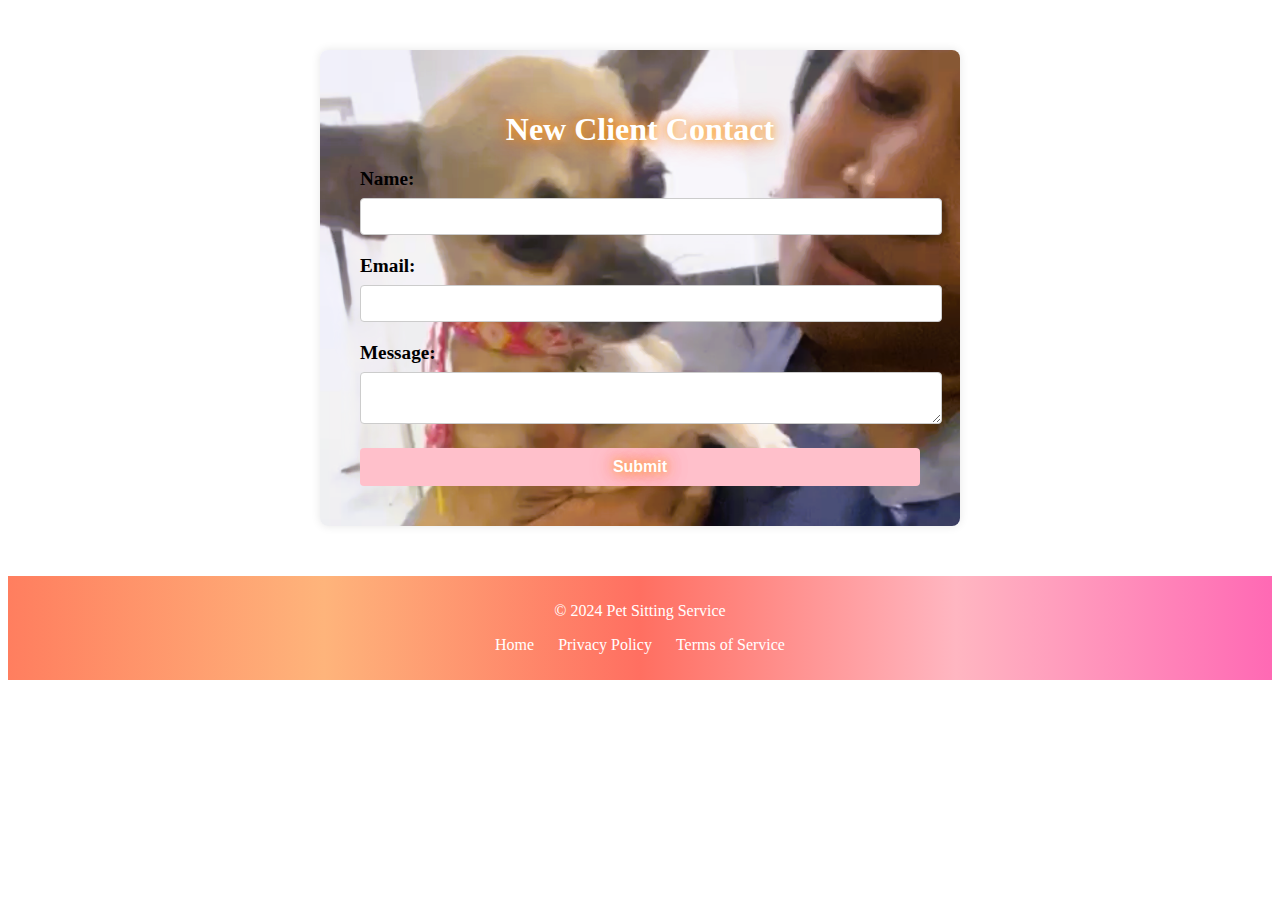
<file: customer form.html>
<!DOCTYPE html>
<html lang="en">
<head>
    <meta charset="UTF-8">
    <meta name="viewport" content="width=device-width, initial-scale=1.0">
    <title>New Patient Form</title>
    <link rel="stylesheet" href="styles.css">
</head>
<body>
    <div class="contactform">

<section id="contact">
    <h1>New Client Contact</h1>
    <form action="mailto:myymartha222@gmail.com" method="post" enctype="text/plain">
        <label for="name">Name:</label>
        <input type="text" id="name" name="name" required>
        <label for="email">Email:</label>
        <input type="email" id="email" name="email" required>
        <label for="message">Message:</label>
        <textarea id="message" name="message" required></textarea>
        <button type="submit">Submit</button>
    </form>
</section></div>
</body>
<footer>
    <p>&copy; 2024 Pet Sitting Service</p>
    <ul>
        <li><a href="index.html">Home</a></li>
        <li><a href="privacypolicy.html">Privacy Policy</a></li>
        <li><a href="Termsofagreement.html">Terms of Service</a></li>
  
    </ul>
</footer>
</file>
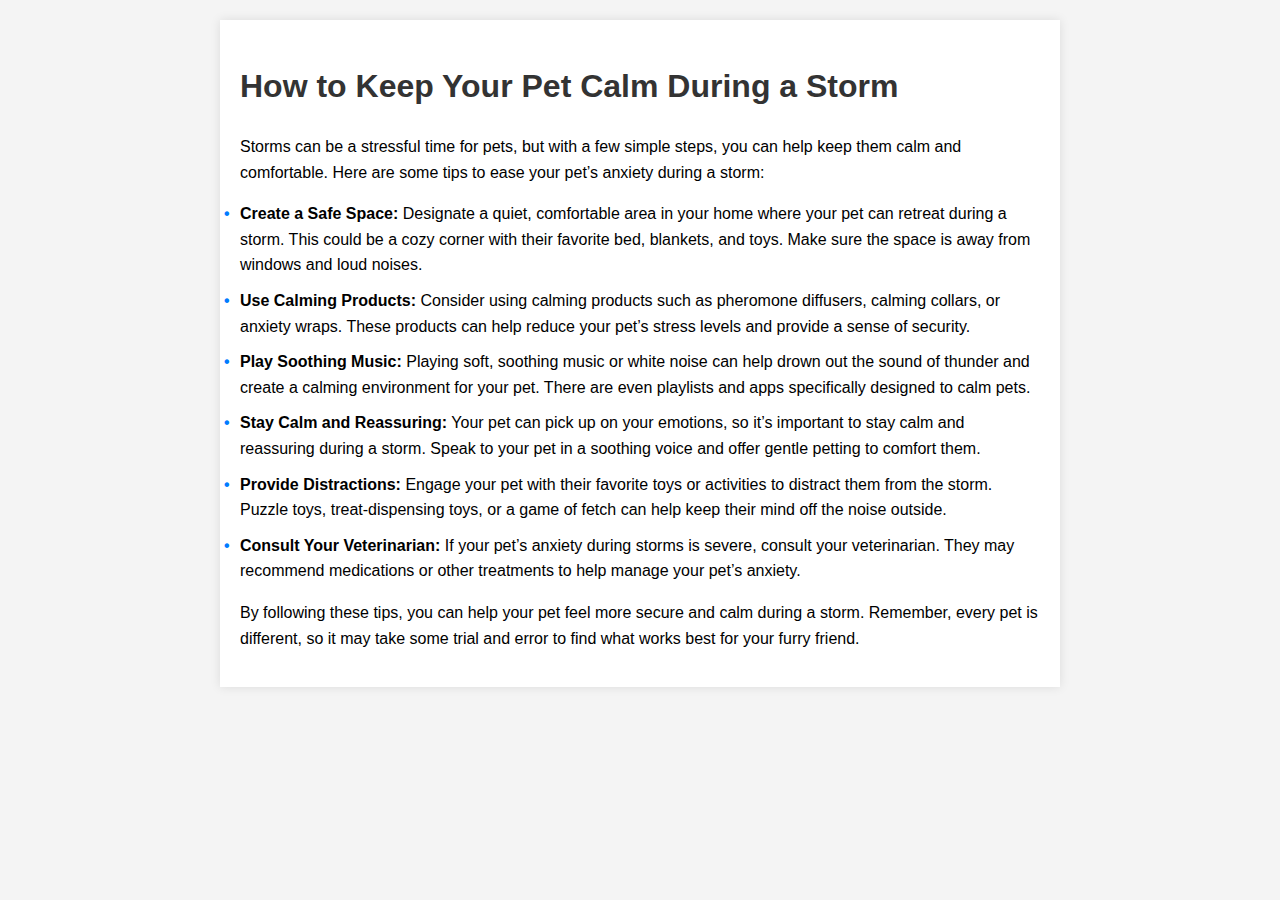
<file: post1.html>
<!DOCTYPE html>
<html lang="en">
<head>
    <meta charset="UTF-8">
    <meta name="viewport" content="width=device-width, initial-scale=1.0">
    <title>How to Keep Your Pet Calm During a Storm</title>
    <style>
        body {
            font-family: Arial, sans-serif;
            line-height: 1.6;
            margin: 0;
            padding: 0;
            background-color: #f4f4f4;
        }
        .container {
            max-width: 800px;
            margin: 20px auto;
            padding: 20px;
            background-color: #fff;
            box-shadow: 0 0 10px rgba(0, 0, 0, 0.1);
        }
        h1 {
            color: #333;
        }
        h2 {
            color: #555;
        }
        ul {
            list-style-type: none;
            padding: 0;
        }
        li {
            margin-bottom: 10px;
        }
        li::before {
            content: "•";
            color: #007BFF;
            font-weight: bold;
            display: inline-block;
            width: 1em;
            margin-left: -1em;
        }
    </style>
</head>
<body>
    <div class="container">
        <h1>How to Keep Your Pet Calm During a Storm</h1>
        <p>Storms can be a stressful time for pets, but with a few simple steps, you can help keep them calm and comfortable. Here are some tips to ease your pet’s anxiety during a storm:</p>
        <ul>
            <li><strong>Create a Safe Space:</strong> Designate a quiet, comfortable area in your home where your pet can retreat during a storm. This could be a cozy corner with their favorite bed, blankets, and toys. Make sure the space is away from windows and loud noises.</li>
            <li><strong>Use Calming Products:</strong> Consider using calming products such as pheromone diffusers, calming collars, or anxiety wraps. These products can help reduce your pet’s stress levels and provide a sense of security.</li>
            <li><strong>Play Soothing Music:</strong> Playing soft, soothing music or white noise can help drown out the sound of thunder and create a calming environment for your pet. There are even playlists and apps specifically designed to calm pets.</li>
            <li><strong>Stay Calm and Reassuring:</strong> Your pet can pick up on your emotions, so it’s important to stay calm and reassuring during a storm. Speak to your pet in a soothing voice and offer gentle petting to comfort them.</li>
            <li><strong>Provide Distractions:</strong> Engage your pet with their favorite toys or activities to distract them from the storm. Puzzle toys, treat-dispensing toys, or a game of fetch can help keep their mind off the noise outside.</li>
            <li><strong>Consult Your Veterinarian:</strong> If your pet’s anxiety during storms is severe, consult your veterinarian. They may recommend medications or other treatments to help manage your pet’s anxiety.</li>
        </ul>
        <p>By following these tips, you can help your pet feel more secure and calm during a storm. Remember, every pet is different, so it may take some trial and error to find what works best for your furry friend.</p>
    </div>
</body>
</html>
</file>
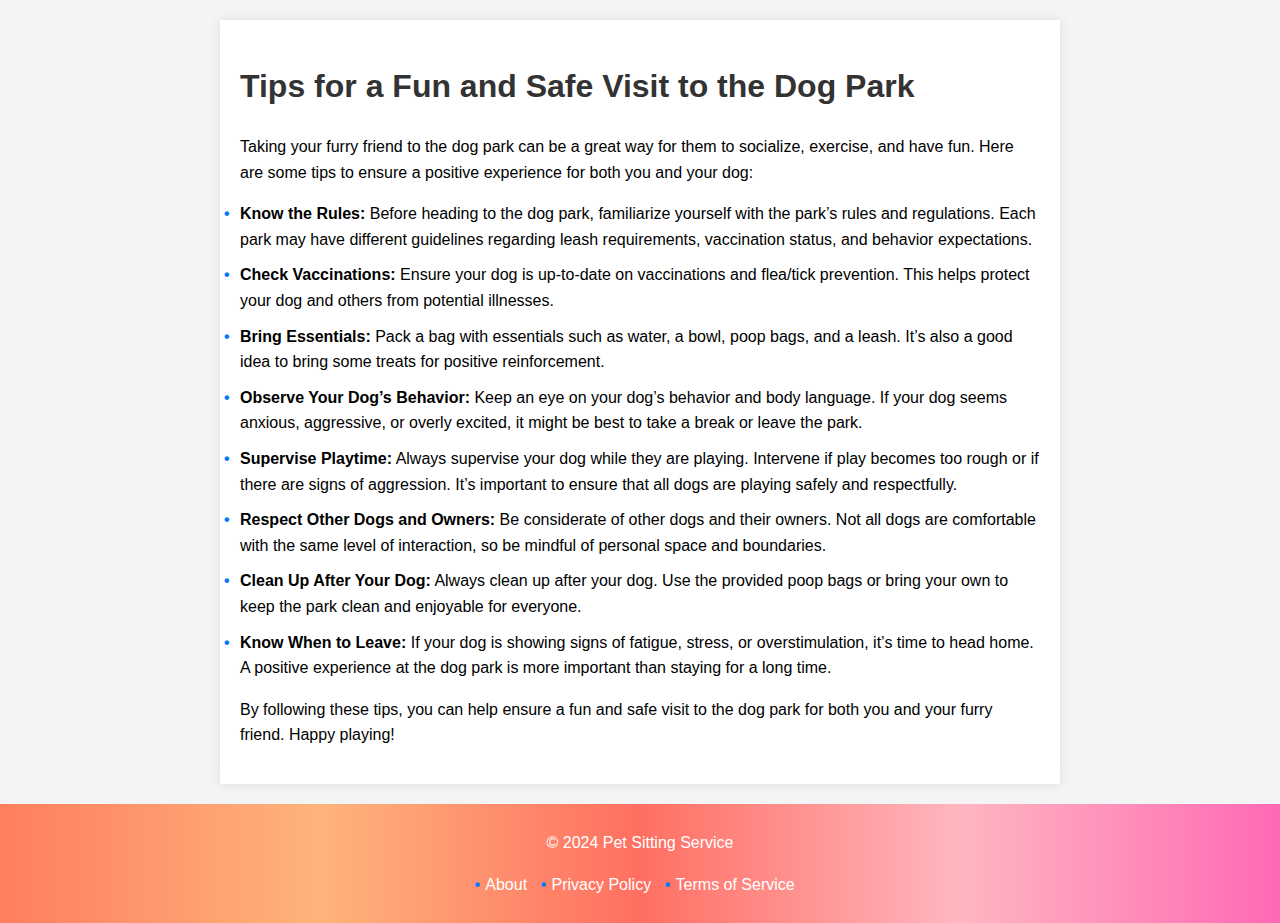
<file: post2.html>
<!DOCTYPE html>
<html lang="en">
<head>
    <meta charset="UTF-8">
    <meta name="viewport" content="width=device-width, initial-scale=1.0">
    <link rel="stylesheet" href="styles.css">
    <title>Tips for a Fun and Safe Visit to the Dog Park</title>
    <style>
        body {
            font-family: Arial, sans-serif;
            line-height: 1.6;
            margin: 0;
            padding: 0;
            background-color: #f4f4f4;
        }
        .container {
            max-width: 800px;
            margin: 20px auto;
            padding: 20px;
            background-color: #fff;
            box-shadow: 0 0 10px rgba(0, 0, 0, 0.1);
        }
        h1 {
            color: #333;
        }
        h2 {
            color: #555;
        }
        ul {
            list-style-type: none;
            padding: 0;
        }
        li {
            margin-bottom: 10px;
        }
        li::before {
            content: "•";
            color: #007BFF;
            font-weight: bold;
            display: inline-block;
            width: 1em;
            margin-left: -1em;
        }
    </style>

</head>
<body>
    <div class="container">
        <h1>Tips for a Fun and Safe Visit to the Dog Park</h1>
        <p>Taking your furry friend to the dog park can be a great way for them to socialize, exercise, and have fun. Here are some tips to ensure a positive experience for both you and your dog:</p>
        <ul>
            <li><strong>Know the Rules:</strong> Before heading to the dog park, familiarize yourself with the park’s rules and regulations. Each park may have different guidelines regarding leash requirements, vaccination status, and behavior expectations.</li>
            <li><strong>Check Vaccinations:</strong> Ensure your dog is up-to-date on vaccinations and flea/tick prevention. This helps protect your dog and others from potential illnesses.</li>
            <li><strong>Bring Essentials:</strong> Pack a bag with essentials such as water, a bowl, poop bags, and a leash. It’s also a good idea to bring some treats for positive reinforcement.</li>
            <li><strong>Observe Your Dog’s Behavior:</strong> Keep an eye on your dog’s behavior and body language. If your dog seems anxious, aggressive, or overly excited, it might be best to take a break or leave the park.</li>
            <li><strong>Supervise Playtime:</strong> Always supervise your dog while they are playing. Intervene if play becomes too rough or if there are signs of aggression. It’s important to ensure that all dogs are playing safely and respectfully.</li>
            <li><strong>Respect Other Dogs and Owners:</strong> Be considerate of other dogs and their owners. Not all dogs are comfortable with the same level of interaction, so be mindful of personal space and boundaries.</li>
            <li><strong>Clean Up After Your Dog:</strong> Always clean up after your dog. Use the provided poop bags or bring your own to keep the park clean and enjoyable for everyone.</li>
            <li><strong>Know When to Leave:</strong> If your dog is showing signs of fatigue, stress, or overstimulation, it’s time to head home. A positive experience at the dog park is more important than staying for a long time.</li>
        </ul>
        <p>By following these tips, you can help ensure a fun and safe visit to the dog park for both you and your furry friend. Happy playing!</p>
    </div>
    <footer>
        <p>&copy; 2024 Pet Sitting Service</p>
        <ul>
            <li><a href="#about">About</a></li>
            <li><a href="privacypolicy.html">Privacy Policy</a></li>
            <li><a href="Termsofagreement.html">Terms of Service</a></li>
        </ul>
    </footer>
</body>
</html>
</file>
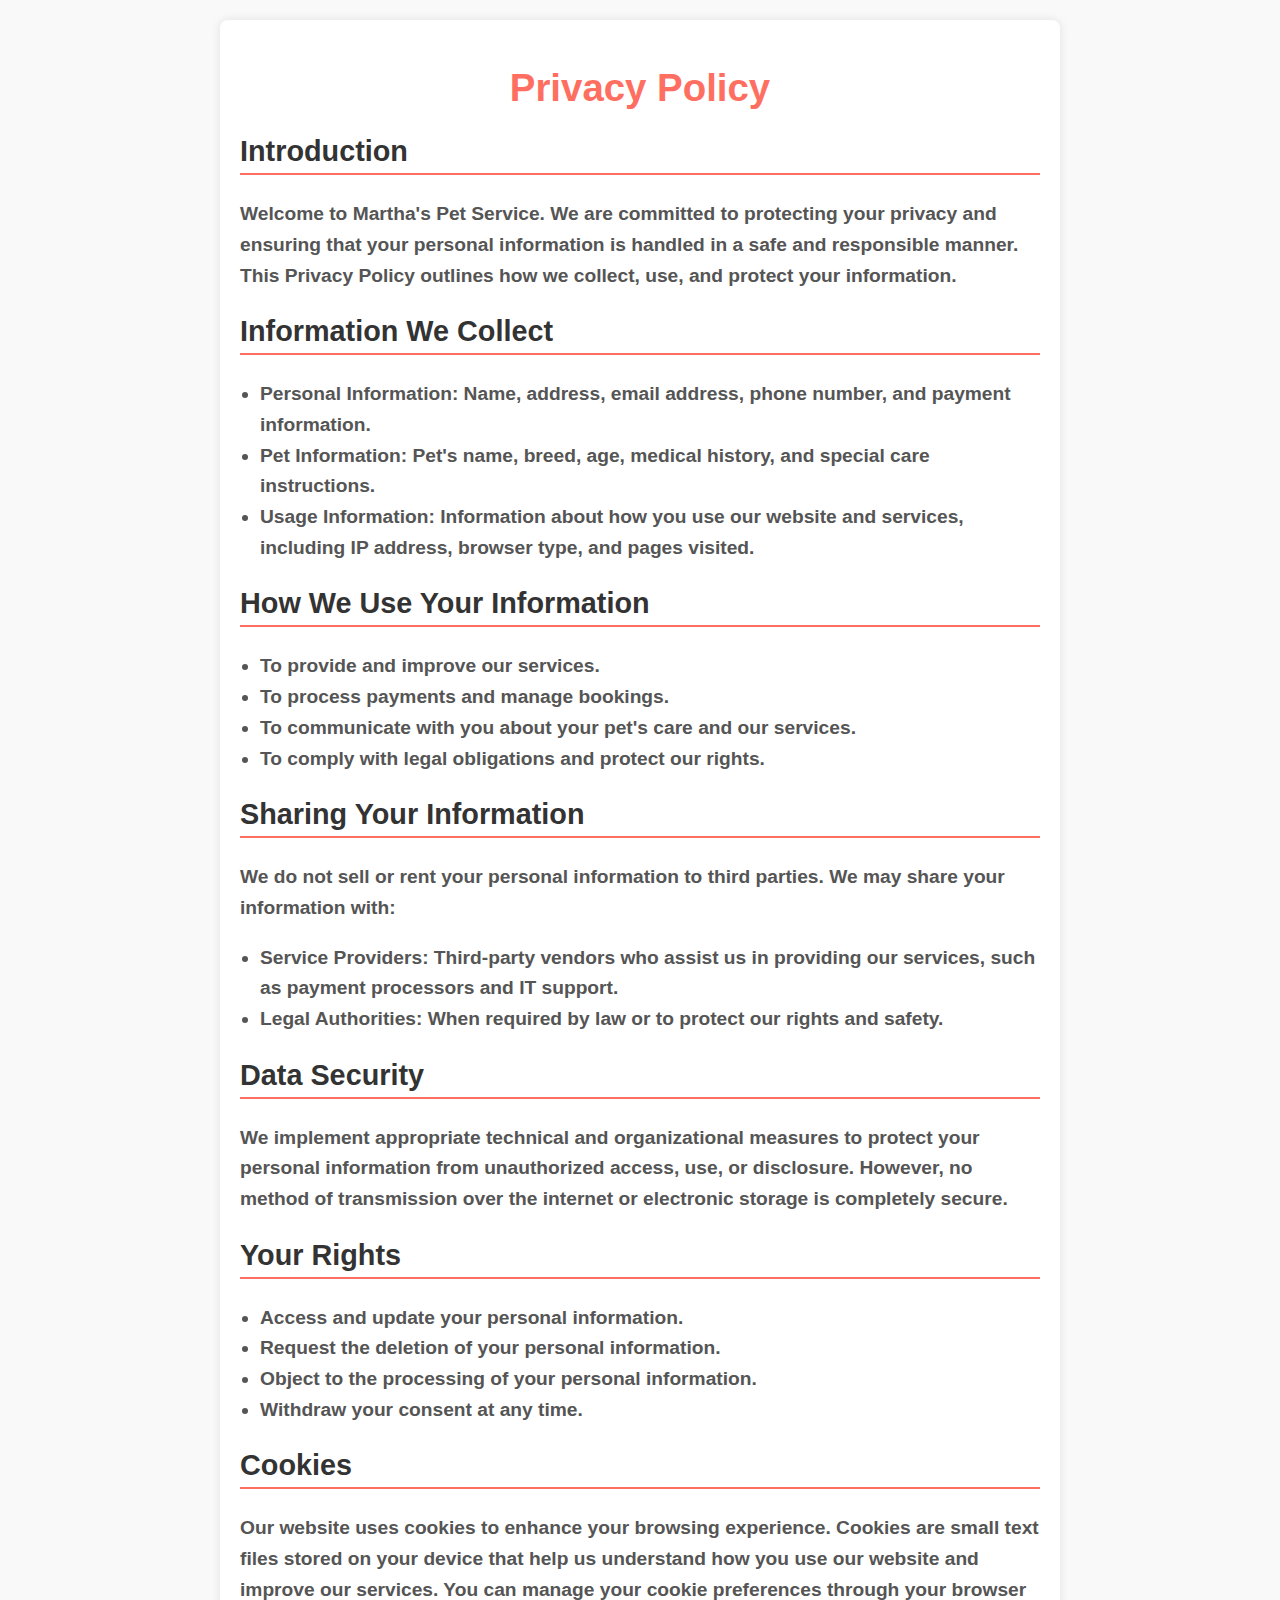
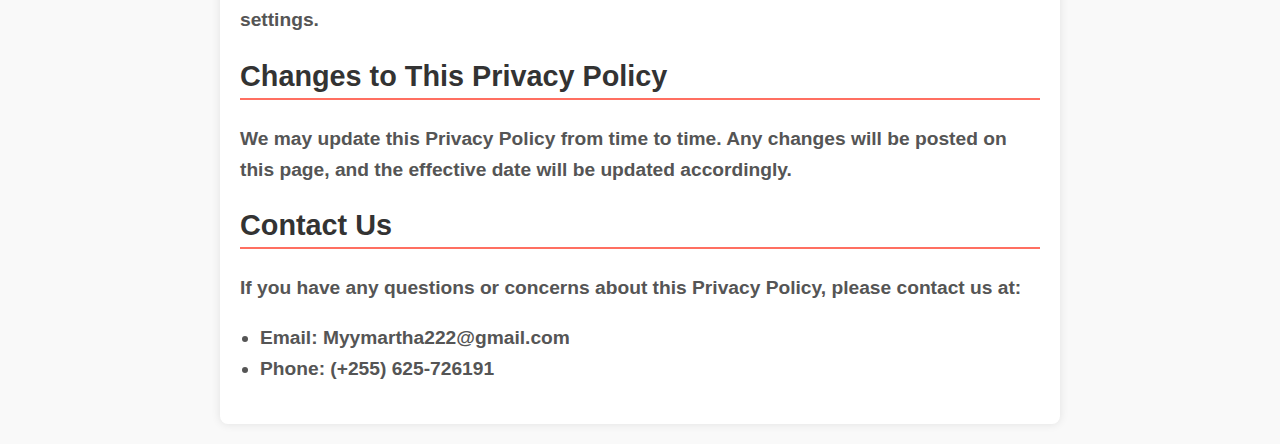
<file: privacypolicy.html>
<!DOCTYPE html>
<html lang="en">
<head>
    <meta charset="UTF-8">
    <meta name="viewport" content="width=device-width, initial-scale=1.0">
    <title>Privacy Policy - Martha's Pet Service</title>
    <link rel="stylesheet" href="styles.css">
    
    <style>
        body {
            font-family: Arial, sans-serif;
            font-size: larger;
            font-weight:600 ;
            background-color:#f9f9f9;
            margin: 0;
            padding: 0;
            display: flex;
            justify-content: center;
            align-items: center;
            min-height: 100vh;
        }
        .container {
            background-color: white;
            border-radius: 8px;
            box-shadow: 0 0 10px rgba(0, 0, 0, 0.1);
            max-width: 800px;
            
            padding: 20px;
            margin: 20px;
        }
        h1 {
            color: #ff6f61;
            text-align: center;
        }
        h2 {
            color: #333;
            border-bottom: 2px solid #ff6f61;
            padding-bottom: 5px;
        }
        p {
            color: #555;
            line-height: 1.6;
        }
        ul {
            color: #555;
            line-height: 1.6;
            padding-left: 20px;
        }
        .section {
            margin-bottom: 20px;
        }
    </style>
</head>
<body>
    <div class="container">
        <h1>Privacy Policy</h1>
        <div class="section">
            <h2>Introduction</h2>
            <p>Welcome to Martha's Pet Service. We are committed to protecting your privacy and ensuring that your personal information is handled in a safe and responsible manner. This Privacy Policy outlines how we collect, use, and protect your information.</p>
        </div>
        <div class="section">
            <h2>Information We Collect</h2>
            <ul>
                <li>Personal Information: Name, address, email address, phone number, and payment information.</li>
                <li>Pet Information: Pet's name, breed, age, medical history, and special care instructions.</li>
                <li>Usage Information: Information about how you use our website and services, including IP address, browser type, and pages visited.</li>
            </ul>
        </div>
        <div class="section">
            <h2>How We Use Your Information</h2>
            <ul>
                <li>To provide and improve our services.</li>
                <li>To process payments and manage bookings.</li>
                <li>To communicate with you about your pet's care and our services.</li>
                <li>To comply with legal obligations and protect our rights.</li>
            </ul>
        </div>
        <div class="section">
            <h2>Sharing Your Information</h2>
            <p>We do not sell or rent your personal information to third parties. We may share your information with:</p>
            <ul>
                <li>Service Providers: Third-party vendors who assist us in providing our services, such as payment processors and IT support.</li>
                <li>Legal Authorities: When required by law or to protect our rights and safety.</li>
            </ul>
        </div>
        <div class="section">
            <h2>Data Security</h2>
            <p>We implement appropriate technical and organizational measures to protect your personal information from unauthorized access, use, or disclosure. However, no method of transmission over the internet or electronic storage is completely secure.</p>
        </div>
        <div class="section">
            <h2>Your Rights</h2>
            <ul>
                <li>Access and update your personal information.</li>
                <li>Request the deletion of your personal information.</li>
                <li>Object to the processing of your personal information.</li>
                <li>Withdraw your consent at any time.</li>
            </ul>
        </div>
        <div class="section">
            <h2>Cookies</h2>
            <p>Our website uses cookies to enhance your browsing experience. Cookies are small text files stored on your device that help us understand how you use our website and improve our services. You can manage your cookie preferences through your browser settings.</p>
        </div>
        <div class="section">
            <h2>Changes to This Privacy Policy</h2>
            <p>We may update this Privacy Policy from time to time. Any changes will be posted on this page, and the effective date will be updated accordingly.</p>
        </div>
        <div class="section">
            <h2>Contact Us</h2>
            <p>If you have any questions or concerns about this Privacy Policy, please contact us at:</p>
            <ul>
                <li>Email: Myymartha222@gmail.com</li>
                <li>Phone: (+255) 625-726191</li>
            </ul>
        </div>
    </div>
</body>


</html>
</file>
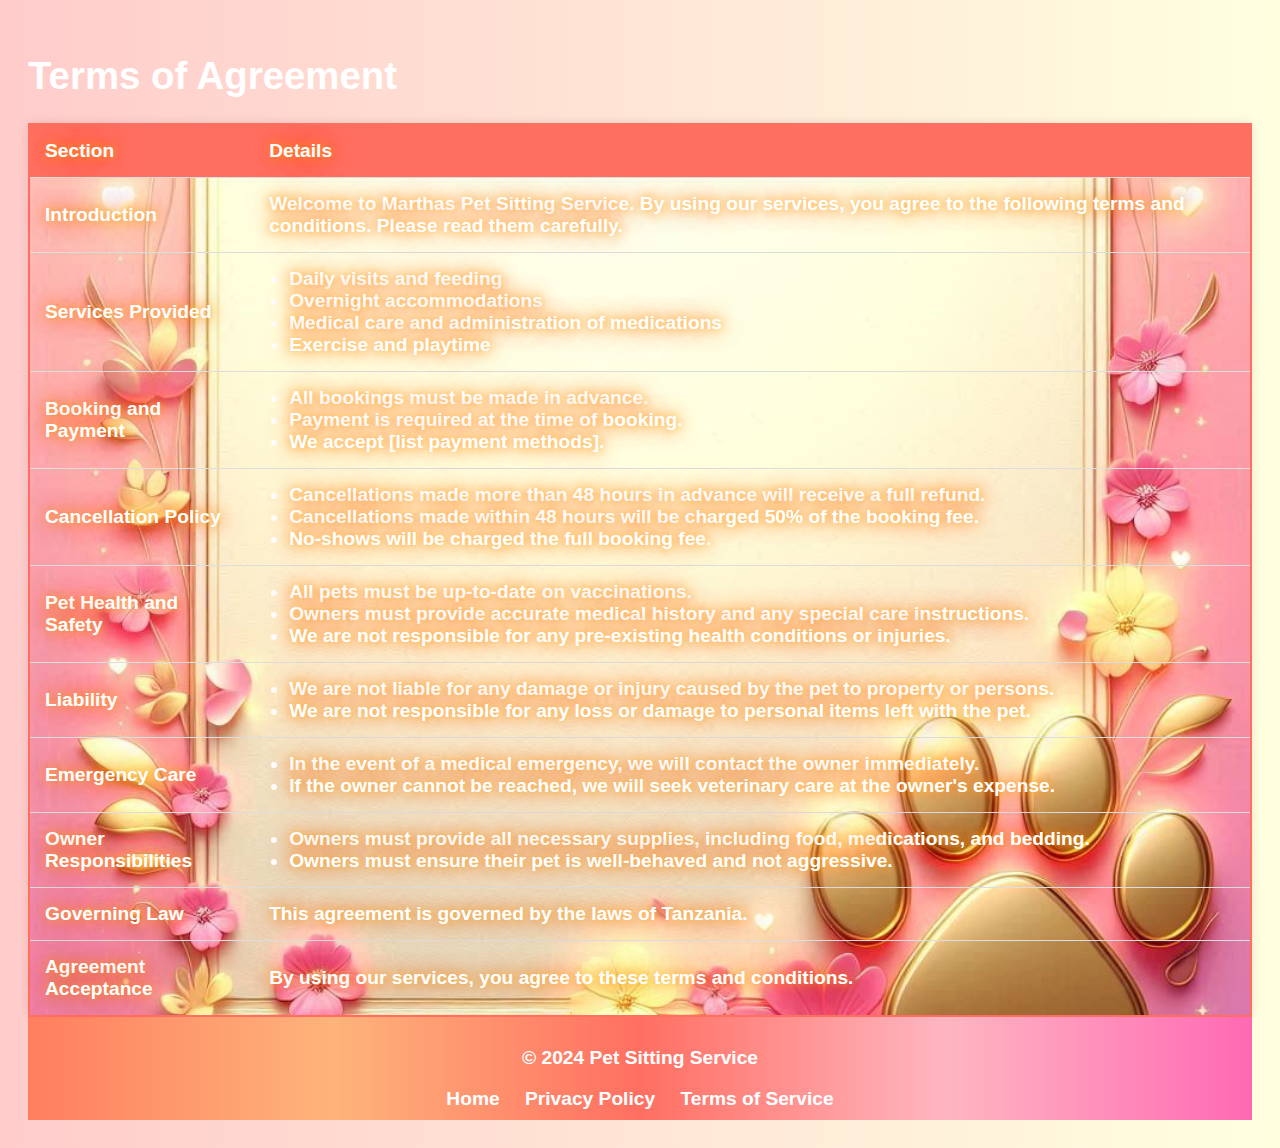
<file: Termsofagreement.html>
<!DOCTYPE html>
<html lang="en">
<head>
    <meta charset="UTF-8">
    <meta name="viewport" content="width=device-width, initial-scale=1.0">
    <title>Terms Of Agreement</title>
    <link rel="stylesheet" href="styles.css">
</head>
<style>
body
{
    font-family: Arial, sans-serif;
    font-weight: 900;
    color:white;
    font-size: larger;
    background: linear-gradient(to right, #ffcccb, #ffffe0); /* Light pink to yellow gradient */
    padding: 20px;
}
table {
    width: 100%;
    border-collapse: collapse;
    background: white;
    border: 2px solid #ff6f61; /* Border color */
    box-shadow: 0 0 10px rgba(0, 0, 0, 0.1);
    background-image: url('agreement.png');
    background-size: cover; /* This makes the image cover the entire div */
    background-position: center; /* This centers the image in the div */
}
th, td {
    padding: 15px;
    text-align: left;
    text-shadow: 0 0 10px rgba(255, 165, 0, 0.8), /* Orange glow */
    0 0 20px rgba(255, 69, 0, 0.6),  /* Red glow */
    0 0 30px rgba(255, 140, 0, 0.4); /* Dark orange glow */
    border-bottom: 1px solid #ddd;
}
th {
    background-color: #ff6f61;
    color: white;
}
ul {
    margin: 0;
    padding-left: 20px;
}
</style>
</head>
<body>
<h1>Terms of Agreement</h1>
<table>
<tr>
    <th>Section</th>
    <th>Details</th>
</tr>
<tr>
    <td>Introduction</td>
    <td>Welcome to Marthas Pet Sitting Service. By using our services, you agree to the following terms and conditions. Please read them carefully.</td>
</tr>
<tr>
    <td>Services Provided</td>
    <td>
        <ul>
            <li>Daily visits and feeding</li>
            <li>Overnight accommodations</li>
            <li>Medical care and administration of medications</li>
            <li>Exercise and playtime</li>
        </ul>
    </td>
</tr>
<tr>
    <td>Booking and Payment</td>
    <td>
        <ul>
            <li>All bookings must be made in advance.</li>
            <li>Payment is required at the time of booking.</li>
            <li>We accept [list payment methods].</li>
        </ul>
    </td>
</tr>
<tr>
    <td>Cancellation Policy</td>
    <td>
        <ul>
            <li>Cancellations made more than 48 hours in advance will receive a full refund.</li>
            <li>Cancellations made within 48 hours will be charged 50% of the booking fee.</li>
            <li>No-shows will be charged the full booking fee.</li>
        </ul>
    </td>
</tr>
<tr>
    <td>Pet Health and Safety</td>
    <td>
        <ul>
            <li>All pets must be up-to-date on vaccinations.</li>
            <li>Owners must provide accurate medical history and any special care instructions.</li>
            <li>We are not responsible for any pre-existing health conditions or injuries.</li>
        </ul>
    </td>
</tr>
<tr>
    <td>Liability</td>
    <td>
        <ul>
            <li>We are not liable for any damage or injury caused by the pet to property or persons.</li>
            <li>We are not responsible for any loss or damage to personal items left with the pet.</li>
        </ul>
    </td>
</tr>
<tr>
    <td>Emergency Care</td>
    <td>
        <ul>
            <li>In the event of a medical emergency, we will contact the owner immediately.</li>
            <li>If the owner cannot be reached, we will seek veterinary care at the owner's expense.</li>
        </ul>
    </td>
</tr>
<tr>
    <td>Owner Responsibilities</td>
    <td>
        <ul>
            <li>Owners must provide all necessary supplies, including food, medications, and bedding.</li>
            <li>Owners must ensure their pet is well-behaved and not aggressive.</li>
        </ul>
    </td>
</tr>
<tr>
    <td>Governing Law</td>
    <td>This agreement is governed by the laws of Tanzania.</td>
</tr>
<tr>
    <td>Agreement Acceptance</td>
    <td>By using our services, you agree to these terms and conditions.</td>
</tr>
</table>
</body>
<footer>
    <p>&copy; 2024 Pet Sitting Service</p>
    <ul>
        <li><a href="index.html">Home</a></li>
        <li><a href="privacypolicy.html">Privacy Policy</a></li>
        <li><a href="Termsofagreement.html">Terms of Service</a></li>
    </ul>
</footer>
</file>
<file: styles.css>
.frontcover{
    background-image: url('watercolorbackground.png');
    background-size: cover; /* This makes sure the image covers the entire element */
    background-repeat: no-repeat; /* This prevents the image from repeating */
    background-position: center; /* This centers the image */
}

nav ul {
list-style-type: none;
padding: 0;
background: linear-gradient(to right, #ff7e5f, #feb47b, #ff6f61, #ffb6c1, #ff69b4);
overflow: hidden;
}

nav ul li {
float: left;
}

nav ul li a {
display: block;
color: white;
text-align: center;
padding: 14px 16px;
text-decoration: none;
font-size: larger;
font-weight: 900;

}

nav ul li a:hover {
background-color: #111;
}

header {
position: relative;
width: 100%;
height: 400px;
overflow: hidden;
}

.carousel img {
width: 80%;
height: 400px;
position: absolute;
animation: slide 15s infinite;
}

@keyframes slide {
0% { left: 0; }
33% { left: -100%; }
66% { left: -200%; }
100% { left: 0; }
}

section {
padding: 20px;
}

.welcometext{
    display:block;
    text-align: center;
        color: white;
        text-shadow: 0 0 10px rgba(255, 165, 0, 0.8), /* Orange glow */
        0 0 20px rgba(255, 69, 0, 0.6),  /* Red glow */
        0 0 30px rgba(255, 140, 0, 0.4); /* Dark orange glow */
    font-size: larger;
    font-weight: 900;
    font-family: 'Segoe UI', Tahoma, Geneva, Verdana, sans-serif;
    background-color: antiquewhite;
    border: 3px solid black;
    width: 100%;
    height: 500px;
    background-image: url('flowers.png');
    background-size: cover; /* This makes the image cover the entire div */
    background-position: center; /* This centers the image in the div */
}


.blog-section {
    max-width: 1200px;
    margin: 0 auto;
    padding: 20px;
    overflow-x: auto;
    white-space: nowrap;
}
.blog-post {
    display: inline-block;
    background-color: #fff;
    border-radius: 10px;
    box-shadow: 0 4px 8px rgba(0, 0, 0, 0.1);
    margin-right: 20px;
    width: 300px;
    vertical-align: top;
}
.blog-post img {
    width: 100%;
    height: auto;
    border-top-left-radius: 10px;
    border-top-right-radius: 10px;
}
.blog-post-content {
    padding: 20px;
}
.blog-post-content h3 {
    font-size: 1.5em;
    color: #ff6f61;
}
.blog-post-content p {
    font-size: 1em;
    line-height: 1.6;
}
.read-more {
    display: inline-block;
    background-color: #ff6f61; /* Button background color */
    color: white; /* Text color */
    border: none;
    padding: 15px 30px;
    font-size: 16px;
    font-weight: bold;
    border-radius: 50px;
    cursor: pointer;
    display: flex;
    align-items: center;
    justify-content: center;
    position: relative;
    overflow: hidden;
}

.read-more::before {
    content: '🐾'; /* Pawprint emoji */
    font-size: 24px;
    position: absolute;
    left: 10px;
}

.read-more:hover {
    background-color: #ff7e5f; /* Change background color on hover */
}

.reviews-section {
    max-width: 800px;
    margin: 0 auto;
    padding: 20px;
}
.reviews-header {
    text-align: center;
    margin-bottom: 40px;
}
.reviews-header h2 {
    font-size: 2.5em;
    color: #ff6f61;
}
.review {
     background: linear-gradient(to right, #ff7e5f, #feb47b, #ff6f61, #ffb6c1, #ff69b4);
    border-radius: 10px;
    box-shadow: 0 4px 8px rgba(0, 0, 0, 0.1);
    margin-bottom: 20px;
    padding: 20px;
}
.review h3 {
    font-size: 1.5em;
    color: #ff6f61;
}
.review p {
    font-size: 1em;
    line-height: 1.6;
}
.star-rating {
    color: gold;
    font-size: 1.2em;
}

.scrolling-section {
    width: 100%;
    overflow: hidden;
    position: relative;
}
.scrolling-images {
    display: flex;
    width: 100%;
    animation: scroll 14s linear infinite;
}
.scrolling-images img {
    width: 100%;
}
@keyframes scroll {
    0% {
        transform: translateX(0);
    }
    100% {
        transform: translateX(-50%);
    }
}


.pricing-table {
    max-width: 800px;
    margin: 0 auto;
    border: 5px solid black;
    border-collapse: collapse;
    width: 100%;
    height:300px ;
  }
  .pricing-table th, .pricing-table td {
    border: 1px solid #ddd;
    padding: 8px;
  }
  .pricing-table th {
     background: linear-gradient(to right, #ff7e5f, #feb47b, #ff6f61, #ffb6c1, #ff69b4);
    color: white;
    text-align: left;
  }
  .pricing-table tr:nth-child(even) {
    background-color: #f2f2f2;
  }
  .pricing-table tr:hover {
    background-color: #ddd;
  }


footer {
 background: linear-gradient(to right, #ff7e5f, #feb47b, #ff6f61, #ffb6c1, #ff69b4);
color: white;
text-align: center;
padding: 10px 0;
}

footer ul {
list-style-type: none;
padding: 0;
}

footer ul li {
display: inline;
margin: 0 10px; 
}

footer ul li a {
color: white;
text-decoration: none;
}

.contactform {
    max-width: 600px;
    margin: 50px auto;
    padding: 20px;
    background-image: url('chiwawa.PNG');
    background-size: cover;
    background-position: center;
    box-shadow: 0 0 10px rgba(0, 0, 0, 0.1);
    border-radius: 8px;
}

#contact h1 {
    text-align: center;
    color: white;
    text-shadow: 0 0 10px rgba(255, 165, 0, 0.8), /* Orange glow */
    0 0 20px rgba(255, 69, 0, 0.6),  /* Red glow */
    0 0 30px rgba(255, 140, 0, 0.4); /* Dark orange glow */
    margin-bottom: 20px;
    font-weight: 900;
}

form label {
    display: block;
    margin-bottom: 8px;
    font-weight: bold;
    font-size: larger;
}

form input, form textarea {
    width: 100%;
    padding: 10px;
    margin-bottom: 20px;
    border: 1px solid #ccc;
    border-radius: 4px;
}

form button {
    display: block;
    width: 100%;
    padding: 10px;
    background-color: pink;
    color: white;
    text-shadow: 0 0 10px rgba(255, 165, 0, 0.8), /* Orange glow */
    0 0 20px rgba(255, 69, 0, 0.6),  /* Red glow */
    0 0 30px rgba(255, 140, 0, 0.4); /* Dark orange glow */
    border: none;
    border-radius: 4px;
    cursor: pointer;
    font-size: 16px;
    font-weight: 900;
}

form button:hover {
    background-color: #ff6f61;
}
</file>
